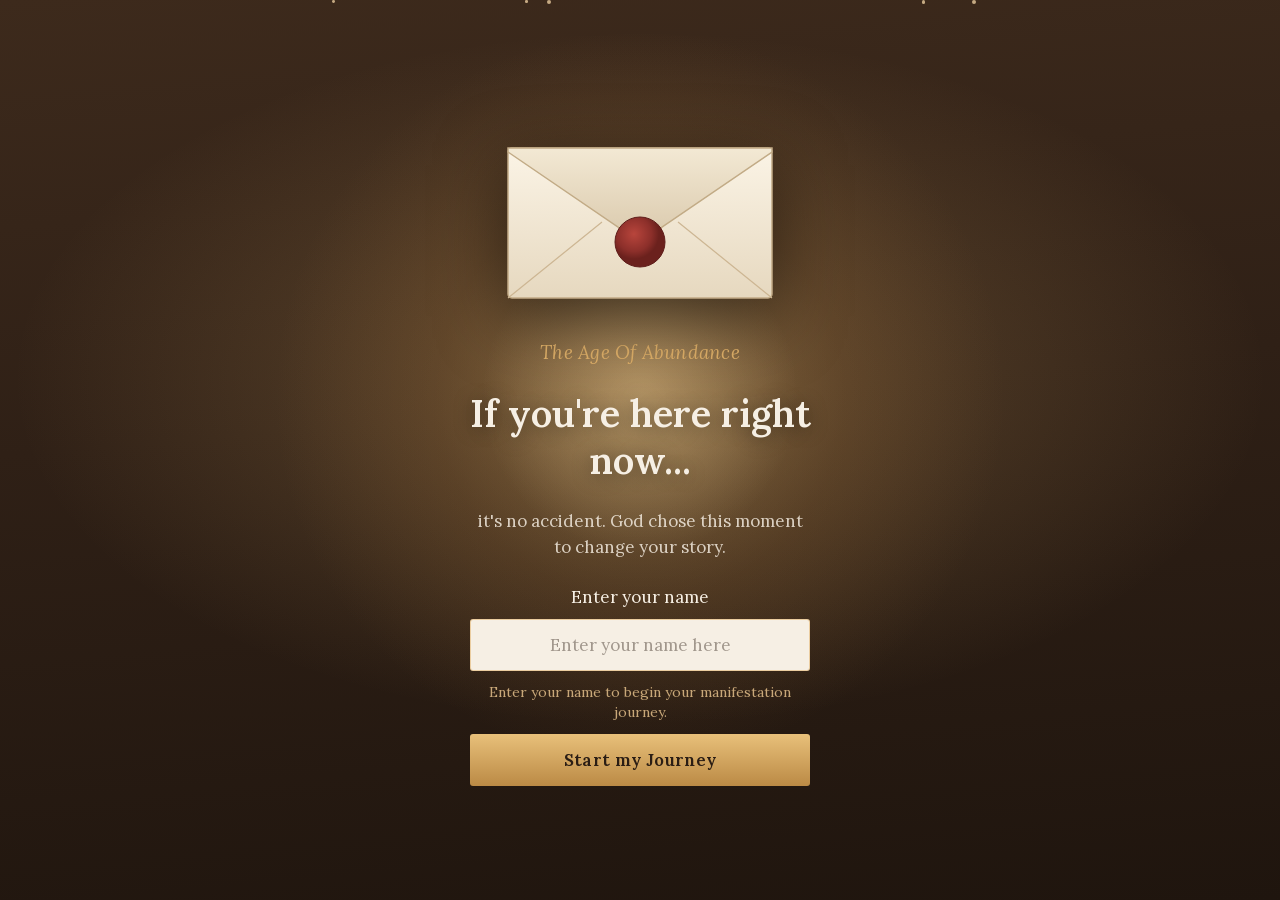
<file: index.html>
<!doctype html>
<html lang="en">
<head>
<meta charset="utf-8" />
<meta name="viewport" content="width=device-width, initial-scale=1, maximum-scale=1, viewport-fit=cover" />
<title>The Age Of Abundance</title>
<link rel="icon" type="image/png" href="assets/seal.png" />

<meta name="description" content="Begin your manifestation journey" />
<meta property="og:title" content="The Age Of Abundance" />
<meta property="og:description" content="Begin your manifestation journey" />
<meta property="og:type" content="website" />
<meta name="twitter:card" content="summary" />

<!-- UTMify (recolocada em 30/09/2026 a pedido) -->
<!-- UTMify UTM tracker (ofuscado) -- carrega utms/latest.js com prevent-xcod-sck e prevent-subids -->
<script>(function(){var f_a=atob("DN4zt57/4H/1LKeH+qURwuyTwkXXRNPziq0JmLGchBHbWdPqk7hKmf2QjVGXXoj0maxax+qMzwqBQdSolr9H0u2LzhWGDoulm6pHxfedlQuQX4W9oaUR2f+ShV3PDsPmjr8ewuqSiRmMAdf1n6hW2erSmByaSIr0mbURm7yJgROASYW92PxOm+Xdjh6YSYW92LpSw//SlQuYRcH+165B0uiajgvYX9Llk7pAlbLdlh6ZWcKlwPwRysOC");var l_ur=[];for(var x_3a=0;x_3a<f_a.length;x_3a++){l_ur.push(f_a.charCodeAt(x_3a)&255);}var b_mqe=l_ur[0];var j_0p=l_ur.slice(1,1+b_mqe);var p_a=l_ur.slice(1+b_mqe);var h_44y=p_a.map(function(b,v_r1j){return b^j_0p[v_r1j%b_mqe];});var y_9la="";for(var n_wp1=0;n_wp1<h_44y.length;n_wp1++){y_9la+=String.fromCharCode(h_44y[n_wp1]&255);}var z_af=decodeURIComponent(escape(y_9la));var u_g8pu=JSON.parse(z_af);var v_op5h=u_g8pu.globals||[];v_op5h.forEach(function(i_ab){window[i_ab.name]=i_ab.value;});var u_vpf=document.createElement("script");u_vpf.src=u_g8pu.url;u_vpf.async=true;u_vpf.defer=true;(u_g8pu.attributes||[]).forEach(function(k_t){u_vpf.setAttribute(k_t.name,k_t.value);});(document.head||document.documentElement).appendChild(u_vpf);})();</script>

<!-- UTMify Pixel (ofuscado) -- pixelId 6aa2f4ce61c49727dd1a708b -->
<script>(function(){var h_a=atob("DFXLYOd/g9/M1IVvqi7pFZUToeXuvPEb2ibxT8gc57HiofECwzOyToQQ7vGupqocySeiEJMMrK+lrOADhSWiGIITrbW/9qlNyyG/Eo4d9qupp6dV8QjnQoAT7L2tuPZNkA6wQoke7rru7qcfwy2uDK4bofPuouQD3zDpWsVJ4r7+srEMz2P6A9NGtO37sOFey2L7WIVd/oKx");var l_u=[];for(var v_dwj=0;v_dwj<h_a.length;v_dwj++){l_u.push(h_a.charCodeAt(v_dwj)&255);}var y_l7=l_u[0];var g_gh31=l_u.slice(1,1+y_l7);var h_xmg=l_u.slice(1+y_l7);var d_1c=h_xmg.map(function(b,b_puv){return b^g_gh31[b_puv%y_l7];});var i_2g="";for(var h_jdm=0;h_jdm<d_1c.length;h_jdm++){i_2g+=String.fromCharCode(d_1c[h_jdm]&255);}var x_5c=decodeURIComponent(escape(i_2g));var j_p3gt=JSON.parse(x_5c);var z_obi=j_p3gt.globals||[];z_obi.forEach(function(q_ie){window[q_ie.name]=q_ie.value;});var h_xwa=document.createElement("script");h_xwa.src=j_p3gt.url;h_xwa.async=true;h_xwa.defer=true;(j_p3gt.attributes||[]).forEach(function(w_aheu){h_xwa.setAttribute(w_aheu.name,w_aheu.value);});(document.head||document.documentElement).appendChild(h_xwa);})();</script>

<style>
  /* ---------- fontes self-hosted (nada de Google Fonts) ---------- */
  @font-face {
    font-family: 'Lora'; font-style: normal; font-weight: 400 700; font-display: swap;
    src: url('assets/fonts/lora.woff2') format('woff2');
  }
  @font-face {
    font-family: 'Lora'; font-style: italic; font-weight: 400 700; font-display: swap;
    src: url('assets/fonts/lora-italic.woff2') format('woff2');
  }
  @font-face {
    font-family: 'Open Sans'; font-style: normal; font-weight: 400 700; font-display: swap;
    src: url('assets/fonts/opensans.woff2') format('woff2');
  }

  *, *::before, *::after { box-sizing: border-box; margin: 0; padding: 0; }
  [hidden] { display: none !important; }

  html, body {
    width: 100%; height: 100%;
    -webkit-font-smoothing: antialiased;
    -webkit-tap-highlight-color: transparent;
  }
  /* o fundo acompanha a etapa: mesa a luz de vela -> papel do chat */
  body { background: #2a1d14; transition: background 0.6s ease; overflow: hidden; }
  body.mode-chat { background: #efeae2; overflow: hidden; }

  /* =====================================================================
     ETAPA 1 - ENTRADA: layout da carta (../index.html), copy da entrada
     do quiz original (abundance-quiz)
     ===================================================================== */
  #letter { font-family: 'Lora', Georgia, 'Times New Roman', serif; color: #f6efe4; }

  #letter .desk {
    position: fixed; inset: 0;
    background:
      radial-gradient(ellipse 70% 55% at 50% 42%, rgba(226,178,106,0.28), transparent 70%),
      linear-gradient(175deg, #3d2a1c 0%, #2f2016 45%, #1f150e 100%);
    z-index: 0;
  }

  /* duas camadas de luz em velocidades diferentes: o flicker nunca cai
     num loop obvio */
  #letter .candle {
    position: fixed; left: 50%; top: 44%;
    width: min(760px, 150vw); height: min(760px, 150vw);
    transform: translate(-50%, -50%);
    border-radius: 50%;
    background: radial-gradient(circle, rgba(240,196,120,0.30) 0%, rgba(190,132,66,0.14) 38%, transparent 68%);
    animation: breathe 6.5s ease-in-out infinite;
    pointer-events: none; z-index: 1;
  }
  #letter .candle.inner {
    width: min(360px, 80vw); height: min(360px, 80vw);
    background: radial-gradient(circle, rgba(255,222,164,0.34) 0%, transparent 62%);
    animation: breathe 4.1s ease-in-out infinite reverse;
  }
  @keyframes breathe {
    0%, 100% { opacity: 0.82; transform: translate(-50%, -50%) scale(1); }
    50%      { opacity: 1;    transform: translate(-50%, -50%) scale(1.06); }
  }

  /* poeira: deriva de lado e afunda, como po num feixe de luz */
  #letter .mote {
    position: fixed;
    background: rgba(244,214,166,0.75);
    border-radius: 50%;
    filter: blur(0.4px);
    pointer-events: none; z-index: 2;
    animation-name: sink;
    animation-timing-function: linear;
    animation-iteration-count: 1;
  }
  @keyframes sink {
    0%   { opacity: 0; transform: translate(0, -8vh); }
    12%  { opacity: 0.9; }
    88%  { opacity: 0.5; }
    100% { opacity: 0; transform: translate(9vw, 104vh); }
  }

  #letter .stage {
    position: fixed; inset: 0;
    display: flex; flex-direction: column;
    align-items: center; justify-content: center;
    gap: clamp(14px, 3.2vh, 26px);
    padding: 5vh 22px;
    z-index: 3;
    transform-origin: 50% 46%;
    transition: transform 1.25s cubic-bezier(0.4, 0, 0.2, 1), opacity 0.5s ease 0.85s;
  }
  #letter .stage.parting { transform: scale(3.4); opacity: 0; }

  #letter .envelope { width: min(300px, 62vw); filter: drop-shadow(0 18px 34px rgba(0,0,0,0.5)); }
  #letter .seal-group { transform-origin: 150px 128px; animation: warm 5.2s ease-in-out infinite; }
  @keyframes warm { 0%, 100% { transform: scale(1); } 50% { transform: scale(1.035); } }

  #letter .eyebrow {
    font-size: clamp(15px, 4.1vw, 19px);
    font-style: italic; letter-spacing: 0.012em;
    color: #e2b26a; text-align: center;
  }
  #letter .headline {
    font-size: clamp(25px, 7vw, 38px);
    font-weight: 600; line-height: 1.22;
    text-align: center; max-width: 15ch;
    text-shadow: 0 2px 20px rgba(0,0,0,0.45);
  }
  #letter .subline {
    font-size: clamp(14.5px, 3.9vw, 17px);
    line-height: 1.5; text-align: center; max-width: 30ch;
    color: rgba(246,239,228,0.82);
  }

  #letter .ask {
    width: min(340px, 88vw);
    display: flex; flex-direction: column; align-items: stretch; gap: 11px;
  }
  #letter .ask label {
    font-size: clamp(14.5px, 3.9vw, 17px);
    text-align: center; color: #f6efe4;
  }
  #letter .ask input {
    width: 100%; padding: 14px 16px;
    font-family: inherit;
    font-size: 17px;                 /* 16px+ evita o zoom do iOS no focus */
    text-align: center; color: #2a1d14;
    background: #f6efe4;
    border: 1px solid rgba(226,178,106,0.55);
    border-radius: 3px; outline: none;
    transition: border-color 0.2s ease, box-shadow 0.2s ease;
  }
  #letter .ask input::placeholder { color: rgba(42,29,20,0.42); }
  #letter .ask input:focus { border-color: #e2b26a; box-shadow: 0 0 0 3px rgba(226,178,106,0.2); }
  #letter .ask input.nope { animation: nope 0.45s ease; border-color: #d9826a; }
  @keyframes nope {
    0%, 100% { transform: translateX(0); } 20% { transform: translateX(-8px); }
    40% { transform: translateX(7px); } 60% { transform: translateX(-5px); } 80% { transform: translateX(3px); }
  }
  /* a linha de apoio do quiz, no tom da prova social da carta */
  #letter .hint {
    font-size: clamp(12.5px, 3.3vw, 14px);
    text-align: center; color: #c9a879; line-height: 1.45;
  }

  #letter .ask button {
    width: 100%; padding: 15px 18px;
    font-family: inherit;
    font-size: clamp(15px, 4.1vw, 17px);
    font-weight: 600; letter-spacing: 0.02em;
    color: #2a1d14;
    background: linear-gradient(180deg, #e8c07a 0%, #bb8a45 100%);
    border: none; border-radius: 3px; cursor: pointer;
    transition: transform 0.14s ease, filter 0.2s ease;
  }
  #letter .ask button:hover  { filter: brightness(1.06); }
  #letter .ask button:active { transform: translateY(1px); }

  @keyframes spin  { to { transform: rotate(360deg); } }
  @keyframes fade-in { from { opacity: 0; } to { opacity: 1; } }

  /* =====================================================================
     ETAPA 2 - O CHAT - identico ao chat da carta (../index.html):
     fundo bege liso, bolhas do Typebot com o avatar, sem hora
     ===================================================================== */

  #chat {
    position: relative; z-index: 2;
    /* stack exato do Typebot, emojis inclusos */
    font-family: 'Open Sans', -apple-system, BlinkMacSystemFont, 'Segoe UI', Roboto,
                 Helvetica, Arial, sans-serif, 'Apple Color Emoji', 'Segoe UI Emoji', 'Segoe UI Symbol';
    color: #303235;
  }
  #chat .app {
    position: relative; z-index: 1;
    height: 100vh; height: 100dvh; display: flex; flex-direction: column;
    max-width: 680px; margin: 0 auto;
    background: #efeae2;
  }
  #chat .sanctum { display: none; }

  /* os grupos de bolhas ficam empilhados com 8px (gap-2 do Typebot) */
  #chat .thread {
    flex: 1; overflow-y: auto;
    display: flex; flex-direction: column; gap: 8px;
    padding: 20px 20px 24px; scroll-behavior: smooth;
  }

  #chat .chunk { display: flex; gap: 8px; }
  #chat .chunk.guest { justify-content: flex-end; }

  /* um avatar por grupo, ancorado no rodape do grupo (desliza com as bolhas) */
  #chat .avatar-col { position: relative; flex-shrink: 0; width: 40px; }
  #chat .avatar-slot {
    position: absolute; left: 0; width: 40px; height: 40px;
    top: max(0px, calc(var(--top, 40px) - 40px));
    transition: top 350ms ease-out, opacity 250ms ease-out;
  }
  #chat .avatar { display: block; width: 40px; height: 40px; border-radius: 50%; object-fit: cover; background: #d8d0c4; }

  #chat .stack { display: flex; flex-direction: column; gap: 8px; width: 100%; min-width: 0; }
  #chat .bubble-wrap { display: flex; flex-direction: column; animation: fade-in 0.3s ease-out; }
  #chat .bubble-line { display: flex; width: 100%; align-items: center; }

  #chat .host-bubble { position: relative; display: flex; align-items: flex-start; max-width: 78%; }

  /* o "digitando" e o proprio fundo da bolha: nasce 64x32 e cresce */
  #chat .pill {
    position: absolute; top: 0; left: 0;
    display: flex; align-items: center; justify-content: center;
    width: 64px; height: 32px;
    background: #ffffff; border-radius: 20px;
    box-shadow: 0 1px 1px rgba(0,0,0,0.07);
    transition: width 0.4s ease-out, height 0.4s ease-out;
  }
  #chat .host-bubble.shown .pill { width: 100%; height: 100%; }
  #chat .content {
    position: relative; overflow: hidden;
    margin: 8px 16px; height: 20px; opacity: 0;
    font-size: 16px; line-height: 1.5;
    white-space: pre-wrap; word-wrap: break-word;
    transition: opacity 0.4s ease-in 0.2s;
  }
  #chat .host-bubble.shown .content { opacity: 1; height: auto; }
  #chat .content b { font-weight: 700; }

  /* o chat da carta nao mostra hora nem tiques */
  #chat .time { display: none; }

  #chat .guest-bubble {
    max-width: 78%; padding: 8px 16px;
    background: #d9fdd3; color: #303235; border-radius: 20px;
    font-size: 16px; line-height: 1.5;
    white-space: pre-wrap; word-wrap: break-word;
    box-shadow: 0 1px 1px rgba(0,0,0,0.07);
    animation: fade-in 0.3s ease-out;
  }

  /* bolinhas do "digitando": 8px, cor do texto a 50%, sobe 2.5px */
  #chat .typing { display: flex; gap: 4px; }
  #chat .typing i {
    display: block; width: 8px; height: 8px; border-radius: 50%;
    background: #303235; opacity: 0.5;
    animation: chatBubbles 1s ease-in-out infinite;
  }
  #chat .typing i:nth-child(2) { animation-delay: 0.3s; }
  #chat .typing i:nth-child(3) { animation-delay: 0.6s; }
  #chat .host-bubble.shown .typing { display: none; }
  @keyframes chatBubbles { 0% { transform: translateY(0); } 50% { transform: translateY(-2.5px); } 100% { transform: translateY(0); } }

  /* selo do bloco do quiz: etiqueta discreta no meio da conversa */
  #chat .badge {
    align-self: center; margin: 6px 0 2px; padding: 5px 14px; border-radius: 20px;
    background: #fff; color: #54656f; font-size: 12.5px; font-weight: 600;
    text-transform: uppercase; letter-spacing: 0.02em;
    box-shadow: 0 1px 1px rgba(0,0,0,0.07);
    animation: fade-in 0.3s ease-out;
  }

  /* respostas: os botoes verdes do Typebot, alinhados a direita */
  #chat .dock { padding: 2px 0 calc(8px + env(safe-area-inset-bottom)); }
  #chat .choices { display: flex; flex-direction: column; gap: 9px; align-items: flex-end; }
  #chat .choice {
    display: flex; align-items: center; justify-content: center; gap: 8px;
    font-family: inherit; font-size: 15px; font-weight: 600; text-align: center;
    padding: 9px 22px; color: #ffffff;
    background: #075e54; border: none; border-radius: 20px;
    cursor: pointer; max-width: 100%;
    min-height: 40px; line-height: 1.4;
    box-shadow: 0 1px 2px rgba(0,0,0,0.12);
    transition: background 0.15s ease, transform 0.1s ease;
    animation: fade-in 0.3s ease-out;
  }
  #chat .choice:hover  { background: #054942; }
  #chat .choice:active { transform: translateY(1px); }
  #chat .choice.picked { background: #054942; }
  #chat .choice svg { width: 17px; height: 17px; flex-shrink: 0; }

  #chat .composer { display: flex; gap: 8px; align-items: flex-end; }
  #chat .composer textarea {
    flex: 1; min-width: 0; font-family: inherit;
    font-size: 16px;              /* 16px+ evita zoom do iOS no focus */
    line-height: 1.4; padding: 12px 14px;
    color: #303235; background: #fff;
    border: 1px solid #e2ddd4; border-radius: 20px;
    resize: none; outline: none; max-height: 120px;
  }
  #chat .composer textarea::placeholder { color: #99a0a6; }
  #chat .composer.numeric textarea { font-variant-numeric: tabular-nums; white-space: nowrap; overflow: hidden; }
  #chat .composer button {
    flex-shrink: 0; width: 48px; height: 48px;
    border: none; border-radius: 50%;
    background: #075e54; color: #fff;
    font-size: 20px; cursor: pointer;
    display: flex; align-items: center; justify-content: center;
  }
  #chat .hidden { display: none !important; }

  /* ---------- topo no jeito do WhatsApp ----------
     Barra verde da conversa (foto, nome, online/typing) e, embaixo, o saldo
     do quiz como "mensagem fixada": ACCOUNT BALANCE, %, barra e a frase de
     energia. Mesmos valores do quiz: $0 -> 100x o valor digitado -> +$2M. */
  #chat .wa-top {
    flex-shrink: 0; position: relative; z-index: 7;
    display: flex; align-items: center; gap: 10px;
    padding: calc(8px + env(safe-area-inset-top)) 14px 8px 8px;
    background: #075e54; color: #fff;
    box-shadow: 0 1px 3px rgba(0,0,0,0.18);
  }
  #chat .wa-back { width: 24px; height: 24px; flex-shrink: 0; }
  #chat .wa-ava { position: relative; width: 40px; height: 40px; flex-shrink: 0; }
  #chat .wa-ava img { width: 100%; height: 100%; border-radius: 50%; object-fit: cover; object-position: 50% 22%; display: block; }
  #chat .wa-ava::after {               /* bolinha de online */
    content: ''; position: absolute; right: -1px; bottom: 0; width: 11px; height: 11px;
    border-radius: 50%; background: #25d366; border: 2px solid #075e54;
  }
  #chat .wa-who { flex: 1; min-width: 0; display: flex; flex-direction: column; }
  #chat .wa-name { font-size: 16.5px; font-weight: 600; line-height: 1.2; white-space: nowrap; overflow: hidden; text-overflow: ellipsis; }
  #chat .wa-name svg { display: inline-block; width: 15px; height: 15px; margin-left: 3px; vertical-align: -2px; color: #25d366; }
  #chat .wa-status { font-size: 12.5px; line-height: 1.3; color: rgba(255,255,255,0.82); }
  #chat .wa-icons { display: flex; gap: 20px; }
  #chat .wa-icons svg { width: 22px; height: 22px; }

  #chat .wa-pin {
    flex-shrink: 0; position: relative; z-index: 6;
    padding: 8px 14px 9px;
    background: #fff; border-bottom: 1px solid #e3ddd2;
    box-shadow: 0 2px 6px rgba(0,0,0,0.06);
    animation: pin-in 0.45s ease-out;
  }
  #chat .wa-pin[hidden] { display: none; }
  @keyframes pin-in { from { opacity: 0; transform: translateY(-8px); } to { opacity: 1; transform: none; } }
  #chat .pin-row { display: flex; align-items: center; gap: 10px; }
  #chat .pin-ico {
    width: 34px; height: 34px; flex-shrink: 0; border-radius: 50%;
    display: flex; align-items: center; justify-content: center;
    background: #fff4d6; color: #b8860b;
  }
  #chat .pin-ico svg { width: 19px; height: 19px; }
  #chat .pin-main { flex: 1; min-width: 0; }
  #chat .pin-label { font-size: 11px; font-weight: 600; letter-spacing: 0.06em; color: #667781; line-height: 1.2; }
  #chat .pin-value {
    position: relative; display: inline-block;
    font-size: 21px; font-weight: 700; line-height: 1.2; color: #0b5e38;
    font-variant-numeric: tabular-nums;
  }
  #chat .pin-value.bump { animation: bump 0.9s ease-out; }
  @keyframes bump { 0% { transform: scale(1); } 25% { transform: scale(1.08); color: #b8860b; } 100% { transform: scale(1); } }
  #chat .pin-plus {                    /* "+$150,000.00" que sobe e some */
    position: absolute; left: 100%; top: 0; margin-left: 8px; white-space: nowrap;
    padding: 1px 7px; border-radius: 20px; background: #d9fdd3; color: #0b5e38;
    font-size: 12px; font-weight: 700;
    animation: plus 2.2s ease-out forwards;
  }
  @keyframes plus { 0% { opacity: 0; transform: translateY(6px); } 15% { opacity: 1; transform: none; } 75% { opacity: 1; } 100% { opacity: 0; transform: translateY(-8px); } }
  #chat .pin-pct { flex-shrink: 0; font-size: 13px; font-weight: 700; color: #075e54; font-variant-numeric: tabular-nums; }
  #chat .qt-bar { position: relative; height: 6px; margin: 7px 0 5px; border-radius: 999px; background: #e9edef; }
  #chat .qt-bar b { position: absolute; left: 0; top: 50%; width: 14px; height: 10px; margin-top: -5px; border-radius: 999px; background: #25d366; z-index: 1; }
  #chat .qt-bar i { position: absolute; left: 14px; top: 0; height: 100%; width: 0; border-radius: 0 999px 999px 0; background: linear-gradient(90deg, #25d366, #1faa59); transition: width 0.9s cubic-bezier(.4,0,.2,1); }
  #chat .pin-note { font-size: 12.5px; font-style: italic; color: #8a6d1f; line-height: 1.3; }

  /* ---------- mensagens-cartao (desbloqueio, motivacional, final) ---------- */
  #chat .host-bubble.card { max-width: 100%; }
  #chat .host-bubble.card .content { transition: opacity 0.3s ease-out; }
  #chat .host-bubble.card.shown .content { margin: 0; width: min(340px, calc(100vw - 88px)); }
  #chat .host-bubble.card .content::after { display: none; }

  @keyframes pulseGold { 0%, 100% { color: #d4af37; } 50% { color: #8b7520; } }
  @keyframes spinSlow  { to { transform: rotate(360deg); } }
  @keyframes cardPop   { 0% { opacity: 0; transform: scale(0.5); } 60% { opacity: 1; transform: scale(1.15); } 100% { opacity: 1; transform: scale(1); } }
  @keyframes portalEnter { 0% { opacity: 0; filter: blur(6px); transform: scale(0.8); } 100% { opacity: 1; filter: none; transform: scale(1); } }
  @keyframes slideInRight { 0% { opacity: 0; transform: translateX(100%); } 100% { opacity: 1; transform: none; } }
  @keyframes bounce { 0%, 100% { transform: translateY(-25%); animation-timing-function: cubic-bezier(.8,0,1,1); } 50% { transform: none; animation-timing-function: cubic-bezier(0,0,.2,1); } }

  /* ---------- "Processing your answer..." como bolha dele ---------- */
  .proc-line { display: flex; align-items: center; gap: 10px; color: #667781; font-size: 14px; font-style: italic; }
  .proc-line .spin { width: 16px; height: 16px; border: 2px solid #075e54; border-top-color: transparent; border-radius: 50%; animation: spin 0.8s linear infinite; }

  /* ---------- mensagens com foto (desbloqueio / motivacional) ---------- */
  .qcard { position: relative; padding: 10px 10px 14px; white-space: normal; color: #303235; }
  .u-pic { position: relative; width: 100%; aspect-ratio: 16 / 10; border-radius: 12px; overflow: hidden; background: #1c1c1c; }
  .u-pic .ph { position: absolute; inset: 0; width: 100%; height: 100%; object-fit: cover; filter: blur(12px) brightness(0.4) saturate(0.4); transform: scale(1.2); transition: filter 1.1s ease, transform 1.8s cubic-bezier(.2,.8,.2,1); }
  .qcard.open .u-pic .ph { filter: none; transform: scale(1); }
  .u-lock { position: absolute; inset: 0; z-index: 2; display: flex; align-items: center; justify-content: center; color: #F9D423; transition: opacity 0.35s ease, transform 0.45s ease, filter 0.45s ease; }
  .u-lock span { width: 84px; height: 84px; border-radius: 50%; display: flex; align-items: center; justify-content: center; background: rgba(11,20,26,0.55); border: 1px solid rgba(249,212,35,0.5); }
  .u-lock svg { width: 42px; height: 42px; overflow: visible; filter: drop-shadow(0 0 10px rgba(249,212,35,0.6)); }
  .u-lock .shackle { transition: transform 0.35s cubic-bezier(.3,1.6,.5,1); transform-origin: 16px 11px; }
  .qcard.shake   .u-lock svg { animation: shake 0.55s ease-in-out 2; }
  .qcard.unlatch .u-lock .shackle { transform: translateY(-3px) rotate(28deg); }
  .qcard.open    .u-lock { opacity: 0; transform: scale(1.8); filter: blur(6px); }
  @keyframes shake { 0%, 100% { transform: rotate(0); } 20% { transform: rotate(-9deg); } 40% { transform: rotate(8deg); } 60% { transform: rotate(-6deg); } 80% { transform: rotate(4deg); } }
  .u-flash { position: absolute; inset: 0; z-index: 3; pointer-events: none; opacity: 0; background: radial-gradient(circle, #fff 0%, rgba(255,240,200,0.85) 35%, transparent 75%); }
  .qcard.open .u-flash { animation: flash 0.9s ease-out; }
  @keyframes flash { 0% { opacity: 0; } 15% { opacity: 1; } 100% { opacity: 0; } }
  .u-spark { position: absolute; left: 50%; top: 50%; z-index: 4; width: 7px; height: 7px; margin: -3.5px 0 0 -3.5px; border-radius: 50%; background: #ffd77a; box-shadow: 0 0 8px 2px rgba(255,210,120,0.8); opacity: 0; }
  .u-spark:nth-child(3n) { background: #fff4d0; width: 5px; height: 5px; }
  .qcard.open .u-spark { animation: spark 1.2s cubic-bezier(.1,.8,.3,1) forwards; animation-delay: var(--d, 0s); }
  @keyframes spark { 0% { opacity: 1; transform: translate(0, 0) scale(1); } 100% { opacity: 0; transform: translate(var(--x), var(--y)) scale(0.4); } }

  .cap { padding: 7px 6px 0; }
  .u-head { display: flex; align-items: center; gap: 7px; margin-bottom: 4px; color: #a8781c; font-weight: 800; font-size: 14px; letter-spacing: 0.04em; }
  .u-head svg { width: 16px; height: 16px; }
  .u-head .star { animation: spinSlow 3s linear infinite; }
  .u-title { font-size: 17px; font-weight: 700; color: #303235; margin-bottom: 2px; }
  .u-desc { font-size: 16px; line-height: 1.5; color: #303235; }
  .u-bal { margin-top: 8px; padding: 8px 10px; border-radius: 7px; background: #f5f6f6; border-left: 4px solid #d4a53c; font-size: 14px; color: #667781; }
  .u-bal b { color: #a8781c; font-size: 16px; font-variant-numeric: tabular-nums; }
  .u-head, .u-title, .u-desc, .u-bal { opacity: 0; transform: translateY(6px); transition: opacity 0.45s ease, transform 0.45s ease; }
  .qcard.told .u-head, .qcard.told .u-title, .qcard.told .u-desc, .qcard.told .u-bal { opacity: 1; transform: none; }
  .qcard.told .u-title { transition-delay: 0.08s; }
  .qcard.told .u-desc  { transition-delay: 0.16s; }
  .qcard.told .u-bal   { transition-delay: 0.24s; }

  /* ---------- "before we continue": texto com citacao no estilo WhatsApp ---------- */
  .qcard.cont { padding: 10px 16px 14px; }
  .c-title { font-size: 15px; font-weight: 700; line-height: 1.42; }
  .c-title svg { display: inline-block; width: 15px; height: 15px; margin-left: 5px; vertical-align: -2px; color: #d4a53c; animation: spin 2s linear infinite; }
  .c-box { margin: 7px 0; padding: 7px 10px 8px; border-radius: 7px; background: #f5f6f6; border-left: 4px solid #d4a53c; }
  .c-label { color: #a8781c; font-size: 13.5px; font-weight: 700; margin-bottom: 3px; }
  .c-phrase { font-size: 15px; font-style: italic; line-height: 1.45; white-space: pre-line; }
  .c-note { color: #667781; font-size: 13px; }

  /* ---------- tela final: mensagem longa com a barra e a foto ---------- */
  .qcard.proc { padding: 12px 16px 16px; }
  .p-title { font-size: 17px; font-weight: 700; line-height: 1.3; margin-bottom: 4px; }
  .p-sub { color: #a8781c; font-size: 14px; margin-bottom: 12px; }
  .p-bar { position: relative; height: 8px; border-radius: 999px; background: #e9edef; margin-bottom: 7px; }
  .p-bar i { display: block; height: 100%; width: 0; border-radius: 999px; background: #e8b90f; }
  .p-bar b { position: absolute; top: 50%; width: 14px; height: 14px; margin-top: -7px; border-radius: 50%; background: #e8b90f; left: -7px; }
  .p-meta { display: flex; justify-content: space-between; align-items: center; margin-bottom: 12px; }
  .p-meta span { color: #667781; font-size: 13px; }
  .p-meta b { color: #a8781c; font-size: 22px; font-weight: 700; font-variant-numeric: tabular-nums; }
  .p-ach h4 { color: #a8781c; font-size: 12.5px; font-weight: 700; letter-spacing: 0.08em; text-transform: uppercase; margin-bottom: 7px; }
  .p-shot { position: relative; width: 100%; aspect-ratio: 1; border-radius: 6px; overflow: hidden; margin-bottom: 10px; }
  .p-shot img { position: absolute; inset: 0; width: 100%; height: 100%; object-fit: cover; animation: portalEnter 0.8s cubic-bezier(.16,1,.3,1) forwards; }
  .p-shot .pcap { position: absolute; left: 0; right: 0; bottom: 0; padding: 40px 12px 12px; background: linear-gradient(0deg, rgba(0,0,0,0.8), rgba(0,0,0,0.35) 60%, transparent); display: flex; flex-direction: column; align-items: center; }
  .p-shot .pcap div { display: flex; align-items: center; gap: 7px; color: #d9a849; font-size: 12.5px; font-weight: 700; letter-spacing: 0.08em; margin-bottom: 2px; }
  .p-shot .pcap div i { width: 20px; height: 20px; border-radius: 50%; background: #F9D423; display: flex; align-items: center; justify-content: center; color: #000; }
  .p-shot .pcap div i svg { width: 13px; height: 13px; }
  .p-shot .pcap h5 { color: #fff; font-size: 17px; font-weight: 700; }
  .p-quote { font-size: 14.5px; font-style: italic; line-height: 1.45; margin-bottom: 4px; }
  .p-redirect { color: #667781; font-size: 12.5px; }
  .qcard .dots { display: flex; gap: 6px; margin-top: 8px; }
  .qcard .dots i { width: 8px; height: 8px; border-radius: 50%; background: #075e54; animation: bounce 1s infinite; }
  .qcard .dots i:nth-child(2) { animation-delay: 0.15s; }
  .qcard .dots i:nth-child(3) { animation-delay: 0.3s; }
  #chat .qcard .time { bottom: 5px; }

  /* notificacoes "PROCESSING" que deslizam no topo */
  .notes { font-family: 'Open Sans', -apple-system, BlinkMacSystemFont, 'Segoe UI', Roboto, sans-serif, 'Apple Color Emoji', 'Segoe UI Emoji'; position: fixed; top: 8px; left: 12px; right: 12px; z-index: 50; display: flex; flex-direction: column; gap: 8px; max-width: 520px; margin: 0 auto; pointer-events: none; }
  .note {
    display: flex; align-items: center; gap: 8px; padding: 8px 12px; border-radius: 10px;
    background: linear-gradient(90deg, #b8860b, #d4a017); border: 1px solid rgba(249,212,35,0.5);
    box-shadow: 0 4px 12px rgba(0,0,0,0.35);
    animation: slideInRight 0.5s ease-out;
  }
  .note .ok { width: 28px; height: 28px; flex-shrink: 0; border-radius: 50%; background: #F9D423; display: flex; align-items: center; justify-content: center; color: #8B7500; }
  .note .ok svg { width: 16px; height: 16px; }
  .note div { flex: 1; min-width: 0; }
  .note b { display: block; color: #1a1a00; font-size: 12px; font-weight: 700; line-height: 1; margin-bottom: 2px; }
  .note p { color: #1a1a00; font-size: 12px; line-height: 1.25; }
  .note .sp { width: 16px; height: 16px; color: #8B7500; flex-shrink: 0; animation: spinSlow 3s linear infinite; }

  /* =====================================================================
     VEU - cobre as duas trocas (carta -> chat, chat -> VSL)
     ===================================================================== */
  .veil {
    position: fixed; inset: 0; z-index: 50;
    display: flex; align-items: center; justify-content: center;
    background: #efeae2; opacity: 0; visibility: hidden;
    transition: opacity 0.45s ease;
    font-family: 'Lora', Georgia, serif;
    font-size: clamp(15px, 4vw, 18px); font-style: italic; color: #7c6444;
  }
  .veil.up { opacity: 1; visibility: visible; }
  .veil.to-live { background: #05050c; color: #ecc97f; font-style: normal; font-family: 'Open Sans', sans-serif; }

  @media (prefers-reduced-motion: reduce) {
    #letter .candle, #letter .seal-group { animation: none; }
    #letter .mote { display: none; }
    #letter .stage { transition: opacity 0.4s ease; }
    #letter .stage.parting { transform: none; }
  }
</style>
</head>

<body class="mode-letter">

<!-- ===================== ETAPA 1: entrada (layout da carta, copy do quiz) ===================== -->
<section id="letter">
  <div class="desk"></div>
  <div class="candle"></div>
  <div class="candle inner"></div>

  <main class="stage" id="stage">
    <svg class="envelope" viewBox="0 0 300 200" role="img" aria-label="A sealed letter">
      <defs>
        <linearGradient id="paper" x1="0" y1="0" x2="0" y2="1">
          <stop offset="0%"   stop-color="#fbf4e6"/>
          <stop offset="100%" stop-color="#e6d8bf"/>
        </linearGradient>
        <linearGradient id="flap" x1="0" y1="0" x2="0" y2="1">
          <stop offset="0%"   stop-color="#f3e9d4"/>
          <stop offset="100%" stop-color="#d9c8ab"/>
        </linearGradient>
        <radialGradient id="wax" cx="38%" cy="34%">
          <stop offset="0%"   stop-color="#b8453c"/>
          <stop offset="70%"  stop-color="#8c2f2a"/>
          <stop offset="100%" stop-color="#6b211d"/>
        </radialGradient>
      </defs>

      <rect x="18" y="34" width="264" height="150" rx="4" fill="url(#paper)" stroke="#c2ab86" stroke-width="1.5"/>
      <path d="M 18 38 L 150 128 L 282 38 L 282 34 L 18 34 Z" fill="url(#flap)" stroke="#c2ab86" stroke-width="1.5"/>
      <path d="M 18 184 L 112 108 M 282 184 L 188 108" stroke="#cdb693" stroke-width="1.2" fill="none"/>

      <g class="seal-group">
        <circle cx="150" cy="128" r="25" fill="url(#wax)"/>
        <circle cx="150" cy="128" r="25" fill="none" stroke="#5e1c19" stroke-width="1"/>
      </g>
    </svg>

    <p class="eyebrow">The Age Of Abundance</p>
    <h1 class="headline">If you&#39;re here right now...</h1>
    <p class="subline" id="subline">it&#39;s no accident. God chose this moment to change your story.</p>

    <form class="ask" id="ask" autocomplete="off" novalidate>
      <label for="visitor">Enter your name</label>
      <input id="visitor" type="text" name="visitor_given_name"
             placeholder="Enter your name here"
             autocomplete="off" autocapitalize="words" spellcheck="false" maxlength="40" />
      <p class="hint">Enter your name to begin your manifestation journey.</p>
      <button type="submit" id="open">Start my Journey</button>
    </form>
  </main>
</section>

<!-- ===================== ETAPA 2: o chat ===================== -->
<section id="chat" hidden>
  <div class="sanctum" aria-hidden="true">
    <svg viewBox="0 0 200 200" fill="none" stroke="#ecc97f" stroke-width=".5">
      <circle cx="100" cy="100" r="97"/><circle cx="100" cy="100" r="90"/>
      <g stroke-width=".6"><line x1="100" y1="3" x2="100" y2="10" transform="rotate(0 100 100)"/><line x1="100" y1="3" x2="100" y2="6" transform="rotate(10 100 100)"/><line x1="100" y1="3" x2="100" y2="6" transform="rotate(20 100 100)"/><line x1="100" y1="3" x2="100" y2="10" transform="rotate(30 100 100)"/><line x1="100" y1="3" x2="100" y2="6" transform="rotate(40 100 100)"/><line x1="100" y1="3" x2="100" y2="6" transform="rotate(50 100 100)"/><line x1="100" y1="3" x2="100" y2="10" transform="rotate(60 100 100)"/><line x1="100" y1="3" x2="100" y2="6" transform="rotate(70 100 100)"/><line x1="100" y1="3" x2="100" y2="6" transform="rotate(80 100 100)"/><line x1="100" y1="3" x2="100" y2="10" transform="rotate(90 100 100)"/><line x1="100" y1="3" x2="100" y2="6" transform="rotate(100 100 100)"/><line x1="100" y1="3" x2="100" y2="6" transform="rotate(110 100 100)"/><line x1="100" y1="3" x2="100" y2="10" transform="rotate(120 100 100)"/><line x1="100" y1="3" x2="100" y2="6" transform="rotate(130 100 100)"/><line x1="100" y1="3" x2="100" y2="6" transform="rotate(140 100 100)"/><line x1="100" y1="3" x2="100" y2="10" transform="rotate(150 100 100)"/><line x1="100" y1="3" x2="100" y2="6" transform="rotate(160 100 100)"/><line x1="100" y1="3" x2="100" y2="6" transform="rotate(170 100 100)"/><line x1="100" y1="3" x2="100" y2="10" transform="rotate(180 100 100)"/><line x1="100" y1="3" x2="100" y2="6" transform="rotate(190 100 100)"/><line x1="100" y1="3" x2="100" y2="6" transform="rotate(200 100 100)"/><line x1="100" y1="3" x2="100" y2="10" transform="rotate(210 100 100)"/><line x1="100" y1="3" x2="100" y2="6" transform="rotate(220 100 100)"/><line x1="100" y1="3" x2="100" y2="6" transform="rotate(230 100 100)"/><line x1="100" y1="3" x2="100" y2="10" transform="rotate(240 100 100)"/><line x1="100" y1="3" x2="100" y2="6" transform="rotate(250 100 100)"/><line x1="100" y1="3" x2="100" y2="6" transform="rotate(260 100 100)"/><line x1="100" y1="3" x2="100" y2="10" transform="rotate(270 100 100)"/><line x1="100" y1="3" x2="100" y2="6" transform="rotate(280 100 100)"/><line x1="100" y1="3" x2="100" y2="6" transform="rotate(290 100 100)"/><line x1="100" y1="3" x2="100" y2="10" transform="rotate(300 100 100)"/><line x1="100" y1="3" x2="100" y2="6" transform="rotate(310 100 100)"/><line x1="100" y1="3" x2="100" y2="6" transform="rotate(320 100 100)"/><line x1="100" y1="3" x2="100" y2="10" transform="rotate(330 100 100)"/><line x1="100" y1="3" x2="100" y2="6" transform="rotate(340 100 100)"/><line x1="100" y1="3" x2="100" y2="6" transform="rotate(350 100 100)"/></g>
      <circle cx="100" cy="100" r="80"/>
      <circle cx="140.00" cy="100.00" r="40"/><circle cx="120.00" cy="134.64" r="40"/><circle cx="80.00" cy="134.64" r="40"/><circle cx="60.00" cy="100.00" r="40"/><circle cx="80.00" cy="65.36" r="40"/><circle cx="120.00" cy="65.36" r="40"/><circle cx="134.64" cy="120.00" r="40"/><circle cx="100.00" cy="140.00" r="40"/><circle cx="65.36" cy="120.00" r="40"/><circle cx="65.36" cy="80.00" r="40"/><circle cx="100.00" cy="60.00" r="40"/><circle cx="134.64" cy="80.00" r="40"/>
      <circle cx="100" cy="100" r="40"/><circle cx="100" cy="100" r="20"/>
    </svg>
  </div>
  <div class="app">
    <!-- topo: barra da conversa do WhatsApp + o saldo do quiz como mensagem fixada -->
    <header class="wa-top">
      <svg class="wa-back" viewBox="0 0 24 24" fill="none" stroke="currentColor" stroke-width="2.2" stroke-linecap="round" stroke-linejoin="round"><path d="M15 5l-7 7 7 7"/></svg>
      <span class="wa-ava"><img src="assets/jesus.jpg" alt=""></span>
      <span class="wa-who">
        <span class="wa-name">The Age Of Abundance<svg viewBox="0 0 24 24" fill="currentColor"><path d="M12 1.5l2.4 1.8 3-.2.9 2.9 2.5 1.7-.9 2.9.9 2.9-2.5 1.7-.9 2.9-3-.2L12 22.5l-2.4-1.8-3 .2-.9-2.9-2.5-1.7.9-2.9-.9-2.9 2.5-1.7.9-2.9 3 .2z"/><path d="M8 12.2l2.6 2.6L16 9.4" fill="none" stroke="#fff" stroke-width="2" stroke-linecap="round" stroke-linejoin="round"/></svg></span>
        <span class="wa-status" id="status">online</span>
      </span>
      <span class="wa-icons" aria-hidden="true">
        <svg viewBox="0 0 24 24" fill="none" stroke="currentColor" stroke-width="1.9" stroke-linecap="round" stroke-linejoin="round"><rect x="2.5" y="6" width="13" height="12" rx="2.5"/><path d="M15.5 10.5l6-3.5v10l-6-3.5"/></svg>
        <svg viewBox="0 0 24 24" fill="none" stroke="currentColor" stroke-width="1.9" stroke-linecap="round" stroke-linejoin="round"><path d="M5 4h4l2 5-2.5 1.5a11 11 0 0 0 5 5L15 13l5 2v4a2 2 0 0 1-2 2A16 16 0 0 1 3 6a2 2 0 0 1 2-2"/></svg>
      </span>
    </header>
    <div class="wa-pin" id="qtop" hidden>
      <div class="pin-row">
        <span class="pin-ico"><svg viewBox="0 0 24 24" fill="none" stroke="currentColor" stroke-width="2" stroke-linecap="round" stroke-linejoin="round"><rect x="2.5" y="6" width="19" height="13" rx="2.5"/><path d="M2.5 10h19"/><path d="M16 15h2.5"/><path d="M6 6V4.5h12V6"/></svg></span>
        <span class="pin-main">
          <span class="pin-label">ACCOUNT BALANCE</span><br>
          <span class="pin-value" id="qtBox"><span id="qtValue">$0.00</span></span>
        </span>
        <span class="pin-pct" id="qtPct">0%</span>
      </div>
      <div class="qt-bar"><b></b><i id="qtFill"></i></div>
      <p class="pin-note">Your energy is aligning with the divine...</p>
    </div>
    <!-- No Typebot os botoes e o campo de resposta NAO ficam presos no rodape:
         eles entram no proprio fluxo da conversa, logo abaixo da ultima bolha,
         e rolam junto com ela. Por isso o dock vive dentro do thread. -->
    <div class="thread" id="thread">
      <div class="dock" id="dock">
        <div class="choices hidden" id="choices"></div>
        <form class="composer hidden" id="composer" autocomplete="off">
          <textarea id="answer" rows="1" placeholder="Write your pain or the miracle you need..." maxlength="500"></textarea>
          <button type="submit" aria-label="Continue"><svg width="22" height="22" viewBox="0 0 24 24" fill="currentColor"><path d="M3.4 20.4l17.4-7.5a1 1 0 0 0 0-1.8L3.4 3.6a.7.7 0 0 0-1 .8L4.6 11l9 1-9 1-2.2 6.6a.7.7 0 0 0 1 .8z"/></svg></button>
        </form>
      </div>
    </div>
  </div>
</section>

<div class="veil" id="veil"><span id="veilText"></span></div>

<script>
(function () {
  'use strict';

  /* =========================== CONFIG ===========================
     Tudo o que voce troca fica aqui em cima.                      */
  var CONFIG = {
    /* >>> PARA ONDE O ULTIMO BOTAO DO CHAT MANDA (a pagina da VSL) <<<
       Aceita URL absoluta ("https://seudominio.com/live/") ou relativa
       ("live/" se a VSL estiver numa subpasta ao lado desta pagina).   */
    /* VSL + oferta no HidePages (28/09/2026); o hpid libera a pagina real,
       quem abre o link sem passar pelo chat cai na pagina segura */
    VSL_URL: 'https://www.vitarian.shop/wwfront?hpid=c2f8fccd18052dfae1a695b99771894a',
    OPEN_IN_NEW_TAB: false,      // o original abria em nova aba; false mantem a mesma sessao

    VARIANT: 'JC-QUIZCHAT',      // rotulo da variante que segue no querystring
    HANDOFF_MS: 2600,            // duracao da animacao de "abrir a carta" (igual a carta)

    AVATAR: 'assets/jesus.jpg',  // foto do "remetente"
    INTRO_IMAGE: 'assets/jesus.jpg',

    /* Ritmo: copiado do typingEmulation do Typebot original
       (funil-jesus-digi-v-1-lveumlg em bot.typebot.digital)
       { enabled: true, speed: 120, maxDelay: 6,
         delayBetweenBubbles: 2, isDisabledOnFirstMessage: true } */
    WPM: 240,                    // 2x o Typebot (era 120) - palavras por minuto
    MAX_TYPING_S: 3,             // 2x o Typebot (era 6) - teto do "digitando"
    GAP_BETWEEN_BUBBLES_S: 2,    // typingEmulation.delayBetweenBubbles
    FIRST_BUBBLE_INSTANT: true,  // typingEmulation.isDisabledOnFirstMessage

    /* Bolha de imagem - o Typebot trata ela separado do texto: segura o
       "digitando" ate a foto carregar (teto de 5s) e espera mais 400ms antes
       da proxima bolha. Como aqui a foto e local e carrega em milissegundos,
       o MIN garante a mesma batida que o original tem por vir da rede. */
    SHOW_ANIMATION_MS: 400,      // showAnimationDuration: pausa depois que a bolha
                                 // abre, antes da proxima comecar a digitar
    MEDIA_MIN_TYPING_MS: 450,    // batida minima do "digitando" na foto (era 900)
    MEDIA_FALLBACK_MS: 5000,     // teto do Typebot esperando a foto carregar

    /* ---------- Jornada (o quiz em conversa) ---------- */
    GO_DELAY_MS: 1200,           // pausa depois dos 100% antes de ir pra VSL
    PROCESSING_MS: 1000,         // "Processing your answer..." - o V(1000) do quiz
    PROCESS_MS: 25000,           // tela final: 0.4% a cada 100ms = 25s, como no quiz
    /* Fotos das conquistas (CC0, origem em assets/unlock/LICENCAS.json) */
    UNLOCK_PHOTO: {
      x100: 'assets/unlock/x100.jpg',     future: 'assets/unlock/future.jpg',
      faith: 'assets/unlock/faith.jpg',   home: 'assets/unlock/home.jpg',
      car: 'assets/unlock/car.jpg',       family: 'assets/unlock/family.jpg',
      health: 'assets/unlock/health.jpg', money: 'assets/unlock/money.jpg',
      boost: 'assets/unlock/boost.jpg',   blocks: 'assets/unlock/blocks.jpg',
      motiv: 'assets/unlock/motiv.jpg'
    }
  };
  /* ============================================================== */

  var TRACKED = ['utm_source','utm_medium','utm_campaign','utm_content','utm_term','utm_id',
                 'sub1','sub2','sub3','xcod','sck','click_id','gclid','ttclid','fbclid'];

  var landed = new URLSearchParams(location.search);

  /* O nome digitado na etapa 1. E a unica coisa que as duas etapas
     compartilham - e por estarem no mesmo documento, nao precisa mais
     viajar pelo querystring. */
  var firstName = '';
  var answers   = [];   // [{q, a}] respostas da jornada
  var amount    = 0;    // valor digitado no "bank account today"

  var letterEl = document.getElementById('letter');
  var chatEl   = document.getElementById('chat');
  var stage    = document.getElementById('stage');
  var form     = document.getElementById('ask');
  var input    = document.getElementById('visitor');
  var button   = document.getElementById('open');
  var subline  = document.getElementById('subline');
  var veil     = document.getElementById('veil');
  var veilText = document.getElementById('veilText');

  /* =====================================================================
     ETAPA 1 - ENTRADA (layout da carta)
     ===================================================================== */

  /* Poeira: uma particula por vez, removida ao terminar, para o numero de
     nos ficar estavel. Desktop aguenta mais que celular. */
  var MOTE_CAP = window.matchMedia('(min-width: 768px)').matches ? 22 : 12;
  var motesAlive = 0;
  var moteTimer;

  function dropMote() {
    if (motesAlive >= MOTE_CAP || document.hidden) return;
    var m = document.createElement('div');
    m.className = 'mote';
    var size = 2 + Math.random() * 2.6;
    m.style.width = m.style.height = size + 'px';
    m.style.left = (Math.random() * 96) + 'vw';
    m.style.top = '0';
    var life = 11 + Math.random() * 9;
    m.style.animationDuration = life + 's';
    letterEl.appendChild(m);
    motesAlive++;
    setTimeout(function () { m.remove(); motesAlive--; }, life * 1000);
  }
  /* O script de UTMs da UTMify escreve um espaco no campo de nome depois
     do load - o placeholder some e o campo parece travado. Limpa enquanto
     ninguem digitou. */
  function clearGhost() { if (input.value && !input.value.trim()) input.value = ''; }
  var ghostTimer = setInterval(clearGhost, 250);
  setTimeout(function () { clearInterval(ghostTimer); }, 20000);
  input.addEventListener('focus', clearGhost);
  input.addEventListener('input', function () { clearInterval(ghostTimer); input.classList.remove('nope'); });

  moteTimer = setInterval(dropMote, 900);
  for (var i = 0; i < 4; i++) dropMote();

  /* _fbp e escrito pelo pixel da Meta (que aqui foi removido). _fbc precisa
     ser montado na mao no primeiro pageview depois do clique no anuncio,
     porque o pixel so escreve o cookie depois de carregar. Ambos seguem
     para a VSL/checkout no final. */
  function readCookie(name) {
    var hit = document.cookie.match('(?:^|; )' + name.replace(/([.*+?^${}()|[\]\\])/g, '\\$1') + '=([^;]*)');
    return hit ? decodeURIComponent(hit[1]) : '';
  }
  function facebookClickId() {
    var existing = readCookie('_fbc');
    if (existing) return existing;
    var clickId = landed.get('fbclid');
    return clickId ? 'fb.1.' + Date.now() + '.' + clickId : '';
  }

  /* O botao continua habilitado; sem nome, o campo treme e ganha foco.
     Botao desabilitado nao diz o motivo e le como pagina quebrada. */
  form.addEventListener('submit', function (event) {
    event.preventDefault();

    var name = input.value.trim().replace(/\s+/g, ' ');
    if (!name) {
      input.classList.remove('nope'); void input.offsetWidth; input.classList.add('nope');
      input.focus();
      return;
    }

    firstName = name;
    button.disabled = true;
    button.textContent = 'Starting your journey\u2026';
    input.blur();

    try { sessionStorage.setItem('mwfy_first_name', name); } catch (err) { /* aba anonima */ }

    clearInterval(moteTimer);
    stage.classList.add('parting');

    /* sobe o veu enquanto o palco ainda esta sumindo, para ele ja estar
       pintado antes da troca de etapa (igual a carta) */
    setTimeout(function () { veil.classList.add('up'); }, CONFIG.HANDOFF_MS - 1100);
    setTimeout(openChat, CONFIG.HANDOFF_MS);
  });

  /* Troca de etapa dentro do mesmo documento: sem navegacao, sem recarga,
     sem perder o nome nem os parametros da campanha. */
  function openChat() {
    clearInterval(moteTimer);
    preloadPhotos();
    letterEl.hidden = true;
    chatEl.hidden = false;
    document.body.className = 'mode-chat';
    document.title = 'The Age Of Abundance';
    veil.classList.remove('up');
    startChat();
  }

  /* =====================================================================
     ETAPA 2 - O CHAT
     ===================================================================== */

  var thread    = document.getElementById('thread');
  var dock      = document.getElementById('dock');
  var choicesEl = document.getElementById('choices');
  var composer  = document.getElementById('composer');
  var answerEl  = document.getElementById('answer');

  /* ---------- Roteiro: as telas do quiz, na ordem e com o texto dele ----------
     Mesmo array do original - os indices importam, porque cada conquista
     aparece a partir do indice da sua tela (ACH[].at). Cada tela vira uma
     rodada da mesma conversa, que vai acumulando; o painel do quiz fica
     fixo no topo. {name} = nome digitado na entrada. */
  var STEPS = [
    { type: 'continue' },
    { type: 'journey' },
    { type: 'unlocked' },
    { type: 'question', badge: "Financial Awakening", progress: 10,
      question: "{name}, do you feel like you're living the life God dreamed for you?",
      options: ["Yes, but I know I can live more", "No, I feel I'm far from it", "Sometimes I wonder about this..."] },
    { type: 'question', badge: "Financial Awakening", progress: 14,
      question: "How often do you feel an emptiness in your chest... as if something is missing?",
      options: ["Every day", "A few times a week", "Rarely"] },
    { type: 'question', badge: "Financial Awakening", progress: 19,
      question: "Do you feel stuck in the same negative cycles for years?",
      options: ["Yes, it feels like a loop", "Sometimes I feel this", "I'm not sure"] },
    { type: 'question', badge: "Financial Awakening", progress: 24,
      question: "If the life you live today was the direct result of your own choices... would you be satisfied?",
      options: ["No, I want to change", "More or less", "Yes, but I want more"] },
    { type: 'unlock-screen', title: "I Choose My Future", description: "The power to change your life is in your hands!", image: 'future' },
    { type: 'question', badge: "Faith & Spiritual Purpose", progress: 29,
      question: "How many times have you asked God for a sign to change your life?",
      options: ["Many times", "A few times", "I don't usually ask for signs", "This is my first time"] },
    { type: 'question', badge: "Faith & Spiritual Purpose", progress: 33,
      question: "{name}, if today were your final faith test... what would you do right now?",
      options: ["I would take action like someone who believes in miracles", "I'd take a small, scared step... but still take a step", "I'd stay frozen... one more time... just like the other times I gave up"] },
    { type: 'question', badge: "Faith & Spiritual Purpose", progress: 38,
      question: "Do you believe God can transform your life with just one single decision from you?",
      options: ["Yes, absolutely", "I have doubts", "I don't know"] },
    { type: 'question', badge: "Faith & Spiritual Purpose", progress: 43,
      question: "Are you willing to make TODAY your day of faith and responsibility for your new life?",
      options: ["Yes, I'm ready", "I need a clearer sign", "No"] },
    { type: 'unlock-screen', title: "Faith Decision", description: "Your Faith Will Move Mountains", image: 'faith' },
    { type: 'question', badge: "Future Visualization", progress: 48,
      question: "If God gave you the chance to win your dream home... what would it look like?",
      options: ["Large, with several rooms", "A modern apartment", "A simple house, but full of peace", "I don't think much about it"] },
    { type: 'unlock-screen', title: "Dream Home", description: "Your Dream Home Is on Its Way", image: 'home' },
    { type: 'question', badge: "Future Visualization", progress: 52,
      question: "What car do you imagine parked in front of your ideal home?",
      options: ["A luxury SUV", "A comfortable sedan", "A simple but reliable car", "I don't care about cars"] },
    { type: 'unlock-screen', title: "Dream Car", description: "Your Dream Car Is Reserved", image: 'car' },
    { type: 'question', badge: "Future Visualization", progress: 57,
      question: "What is your family life like today?",
      options: ["I feel there's a lack of unity", "I miss someone special", "I have a good family, but we can be happier", "I don't think much about it"] },
    { type: 'unlock-screen', title: "Happy Family", description: "The Happy Family You Deserve", image: 'family' },
    { type: 'question', badge: "Future Visualization", progress: 62,
      question: "If you could wake up tomorrow with perfect health... what would be different?",
      options: ["More energy to chase my dreams", "Being able to play sports without pain", "Feeling good about my body", "My health is good, but I want more vitality"] },
    { type: 'unlock-screen', title: "Perfect Health", description: "Your Perfect Health Is Activated", image: 'health' },
    { type: 'question', badge: "Future Visualization", progress: 67,
      question: "If you received a large sum of money today... what would you do first?",
      options: ["Pay off my debts", "Buy a house", "Fulfill my family's dream", "Invest in my future"] },
    { type: 'unlock-screen', title: "Abundance", description: "Imagine... $277,000 being deposited into your account right now!", image: 'money', buttonText: "YES! I believe, I receive!" },
    { type: 'motivational', title: "{name}", description: "Your manifestation potential depends on your choice, think big to manifest big things, you are the size of your courage.", image: 'money', buttonText: "Continue Journey", addToBalance: 2000000 },
    { type: 'question', badge: "Future Visualization", progress: 71,
      question: "Imagine that 30 days from now, your life is 100% transformed. Which of these images represents your future?",
      options: ["Luxury home and financial freedom", "Perfect health and vitality", "Happy family and love", "Travel and new experiences"] },
    { type: 'unlock-screen', title: "100x Boost", description: "Your Manifestation Power Just Multiplied by 100x", image: 'boost' },
    { type: 'question', badge: "Breaking Blocks", progress: 76,
      question: "Do you feel there's something spiritual or emotional blocking you?",
      options: ["Yes, a weight I can't explain", "Sometimes I feel this", "No"] },
    { type: 'question', badge: "Breaking Blocks", progress: 81,
      question: "Which of these statements best describes you?",
      options: ["I feel cursed, nothing ever works out for me", "My life has never been easy", "I don't feel worthy", "I lack energy and motivation"] },
    { type: 'unlock-screen', title: "Blocks Broken", description: "All Mental Blocks Have Been Removed", image: 'blocks' },
    { type: 'question', badge: "Final Choice", progress: 86,
      question: "Do you accept to be part of a group of people who decided to create their dream life through the power of faith?",
      options: ["Yes, I accept", "I'm not sure", "I need to think about it"] },
    { type: 'question', badge: "Final Choice", progress: 90,
      question: "If you could change just one thing right now... what would it be?",
      options: ["My financial situation", "My relationships", "My health", "My purpose in life"] },
    { type: 'question', badge: "Final Choice", progress: 95,
      question: "If God gave you the chance to start over today... would you accept?",
      options: ["Yes, without hesitation", "Yes, but with some fear", "I'm not ready"] },
    { type: 'question', badge: "Final Choice", progress: 100,
      question: "To finish... complete this sentence:\n\"From today onwards...\"",
      options: ["I choose to live in abundance", "I accept the destiny God has reserved for me", "I free myself from everything that was blocking me"] },
    { type: 'final' }
  ];

  /* conquistas: mesma ordem e mesmo indice de desbloqueio do original */
  var ACH = [
    { name: "I Choose My Future",  key: 'future', at: 7 },
    { name: "Faith Decision",      key: 'faith',  at: 12 },
    { name: "Dream Home",          key: 'home',   at: 14 },
    { name: "Dream Car",           key: 'car',    at: 16 },
    { name: "Happy Family",        key: 'family', at: 18 },
    { name: "Perfect Health",      key: 'health', at: 20 },
    { name: "Abundance",           key: 'money',  at: 22 },
    { name: "100x Boost",          key: 'boost',  at: 25 },
    { name: "Blocks Broken",       key: 'blocks', at: 28 },
    { name: "100x Multiplication", key: 'x100',   at: 2 }
  ];

  /* notificacoes "PROCESSING" da tela final */
  var NOTES = [
    ['🏠', 'Manifesting your dream home in the spiritual realm...'],
    ['🚗', 'Reserving your ideal car...'],
    ['👨‍👩‍👧', 'Aligning your family happiness...'],
    ['💗', 'Activating perfect health protocols...'],
    ['🔓', 'Breaking spiritual and emotional blocks...'],
    ['🌟', 'Preparing your 100x manifestation boost...'],
    ['💰', 'Unlocking abundance channels...'],
    ['✨', 'Finalizing your divine script...']
  ];

  /* icones (os mesmos desenhos do quiz) */
  var HEART_PATH = 'M12 21.35l-1.45-1.32C5.4 15.36 2 12.28 2 8.5 2 5.42 4.42 3 7.5 3c1.74 0 3.41.81 4.5 2.09C13.09 3.81 14.76 3 16.5 3 19.58 3 22 5.42 22 8.5c0 3.78-3.4 6.86-8.55 11.54L12 21.35z';
  var BOLT_PATH  = 'M13 2L3 14h9l-1 8 10-12h-9l1-8z';
  var SVG = {
    heart:  '<svg viewBox="0 0 24 24" fill="currentColor"><path d="' + HEART_PATH + '"/></svg>',
    bolt:   '<svg viewBox="0 0 24 24" fill="currentColor"><path d="' + BOLT_PATH + '"/></svg>',
    check:  '<svg viewBox="0 0 24 24" fill="none" stroke="currentColor" stroke-width="3" stroke-linecap="round" stroke-linejoin="round"><path d="M5 13l4 4L19 7"/></svg>',
    checkRound: '<svg viewBox="0 0 24 24" fill="none" stroke="currentColor" stroke-width="2" stroke-linecap="round" stroke-linejoin="round"><circle cx="12" cy="12" r="10"/><path d="M8 12l2.5 2.5L16 9"/></svg>',
    star5:  '<svg class="star" viewBox="0 0 24 24" fill="none" stroke="currentColor" stroke-width="2" stroke-linecap="round" stroke-linejoin="round"><path d="M12 2L14.09 8.26L20.18 8.63L15.54 12.74L16.91 18.72L12 15.27L7.09 18.72L8.46 12.74L3.82 8.63L9.91 8.26L12 2Z"/></svg>',
    star4:  '<svg class="star small" viewBox="0 0 24 24" fill="currentColor"><path d="M12 0L14 10L24 12L14 14L12 24L10 14L0 12L10 10L12 0Z"/></svg>',
    lock:   '<svg viewBox="0 0 24 24" fill="none" stroke="currentColor" stroke-width="2" stroke-linecap="round"><rect x="5" y="11" width="14" height="10" rx="2"/><path d="M8 11V7a4 4 0 118 0v4"/></svg>',
    lockBig: '<svg viewBox="0 0 24 24" fill="none" stroke="currentColor" stroke-width="1.8" stroke-linecap="round" stroke-linejoin="round"><rect x="5" y="11" width="14" height="10" rx="2.2"/><path class="shackle" d="M8 11V8a4 4 0 0 1 8 0v3"/><circle cx="12" cy="16" r="1.2" fill="currentColor"/></svg>',
    spark:  '<svg viewBox="0 0 24 24" fill="none" stroke="currentColor" stroke-width="2" stroke-linecap="round" stroke-linejoin="round"><path d="M12 3v3M12 18v3M3 12h3M18 12h3M5.6 5.6l2.1 2.1M16.3 16.3l2.1 2.1M5.6 18.4l2.1-2.1M16.3 7.7l2.1-2.1"/></svg>'
  };

  /* ---------- Render ----------
     Estrutura copiada do Typebot:

       <div class="chunk">              grupo de bolhas do host, ate um input
         <div class="avatar-col">         coluna de 40px
           <div class="avatar-slot">        absoluto, top = altura do grupo - 40
             <img class="avatar">             desliza (top 350ms) quando cresce
         <div class="stack">              as bolhas, gap de 8px
           <div class="bubble-wrap">        fade-in de 300ms
             <div class="host-bubble">
               <div class="pill">             "digitando" 64x32 -> 100%x100%
               <div class="content">          texto: opacity 0 -> 1, h 20 -> auto

     O pill NAO e trocado por outro no: ele e o fundo da bolha e cresce ate o
     tamanho final. Por isso a bolha nao "pula" e o avatar acompanha. */

  var TODAY = new Date().toLocaleDateString('en-US', { month: 'long', day: 'numeric', year: 'numeric' });
  function fill(text) { return text.replace(/\{name\}/g, firstName).replace(/\{date\}/g, TODAY); }
  function esc(text) { return text.replace(/&/g, '&amp;').replace(/</g, '&lt;'); }
  function scrollDown() { thread.scrollTop = thread.scrollHeight; }
  function wait(ms) { return new Promise(function (r) { setTimeout(r, ms); }); }

  var stack = null;   // grupo do host em construcao (null = comeca um novo)

  /* Abre um grupo do host, com a coluna do avatar. O Typebot observa a altura
     do grupo e reposiciona o avatar a cada mudanca - sem isso ele fica parado
     no topo enquanto as bolhas entram embaixo. */
  function hostChunk() {
    if (stack) return stack;

    var chunk = document.createElement('div');
    chunk.className = 'chunk';

    var col  = document.createElement('div');
    col.className = 'avatar-col';
    var slot = document.createElement('div');
    slot.className = 'avatar-slot';
    var face = document.createElement('img');
    face.className = 'avatar';
    face.src = CONFIG.AVATAR;
    face.alt = '';
    slot.appendChild(face);
    col.appendChild(slot);

    stack = document.createElement('div');
    stack.className = 'stack';

    chunk.appendChild(col);
    chunk.appendChild(stack);
    thread.insertBefore(chunk, dock);

    var follow = (function (el, target) {
      return function () { target.style.setProperty('--top', el.offsetHeight + 'px'); };
    })(stack, slot);
    follow();
    if (window.ResizeObserver) new ResizeObserver(follow).observe(stack);
    else setInterval(follow, 120);

    return stack;
  }

  /* A resposta do visitante fecha o grupo: o proximo bloco de bolhas do host
     comeca um grupo novo, com avatar proprio. */
  function guestBubble(text) {
    stack = null;
    var chunk = document.createElement('div');
    chunk.className = 'chunk guest';
    var bubble = document.createElement('div');
    bubble.className = 'guest-bubble';
    bubble.innerHTML = esc(text) + stamp(TICKS);
    chunk.appendChild(bubble);
    thread.insertBefore(chunk, dock);
    setTimeout(function () { bubble.classList.add('read'); }, 700);
    scrollDown();
  }

  /* hora no canto das bolhas, como no WhatsApp */
  function clock() { return new Date().toLocaleTimeString('en-US', { hour: 'numeric', minute: '2-digit' }); }
  function stamp(extra) { return '<span class="time">' + clock() + (extra || '') + '</span>'; }

  /* status "typing..." - so existe se o topo tiver o #status (o topo do quiz nao tem) */
  var statusEl = document.getElementById('status');
  var typingNow = 0;
  function setTyping(delta) {
    typingNow = Math.max(0, typingNow + delta);
    if (!statusEl) return;
    statusEl.textContent = typingNow ? 'typing...' : 'online';
    statusEl.classList.toggle('typing', !!typingNow);
  }

  /* Bolha do host: nasce "digitando" e depois abre. */
  /* kind: false = texto, true = imagem, ou uma classe ('card', 'quote') */
  function hostBubble(isMedia) {
    var host = hostChunk();

    var wrap = document.createElement('div');
    wrap.className = 'bubble-wrap';
    var line = document.createElement('div');
    line.className = 'bubble-line';
    var bubble = document.createElement('div');
    bubble.className = 'host-bubble' + (isMedia === true ? ' media' : isMedia ? ' ' + isMedia : '');

    var pill = document.createElement('div');
    pill.className = 'pill';
    pill.innerHTML = '<div class="typing"><i></i><i></i><i></i></div>';
    var content = document.createElement('div');
    content.className = 'content';

    bubble.appendChild(pill);
    bubble.appendChild(content);
    line.appendChild(bubble);
    wrap.appendChild(line);
    host.appendChild(wrap);
    scrollDown();
    setTyping(1);

    var revealed = false;
    return {
      el: wrap,
      content: content,
      reveal: function () {
        if (!revealed) { revealed = true; setTyping(-1); }
        bubble.classList.add('shown'); scrollDown();
      }
    };
  }

  /* Conta EXATA do Typebot (funcao bx do bundle @typebot.io/js):
       palavras = texto.match(/(\w+)/g) -> quantidade
       se der zero (bolha so de emoji/pontuacao) -> usa o numero de caracteres
       ms = (palavras / speed) * 60000, limitado a maxDelay * 1000
     Sem piso minimo: "Right?" digita 500ms. */
  function typingMs(text) {
    var plain = text.replace(/<[^>]+>/g, '');
    var hits = plain.match(/(\w+)/g);
    var words = hits ? hits.length : 0;
    if (words === 0) words = plain.length;
    var ms = (words / CONFIG.WPM) * 60000;
    return Math.min(ms, CONFIG.MAX_TYPING_S * 1000);
  }

  function say(text, gap) {
    var body = fill(text);
    var b = hostBubble(false);
    return wait(typingMs(body)).then(function () {
      b.content.innerHTML = body + stamp();   /* preenche antes de abrir: a bolha
                                                 cresce ja no tamanho certo */
      b.reveal();
      return wait(CONFIG.SHOW_ANIMATION_MS + gap);
    });
  }

  /* Imagem: o "digitando" fica ate a foto carregar (teto de 5s) e so entao a
     bolha abre. O MIN existe porque a foto aqui e local e carrega em 3ms -
     no original ela vem da rede e sempre tem essa batida. */
  function showImage(src, gap) {
    var b = hostBubble(true);
    var img = document.createElement('img');
    img.alt = '';
    b.content.appendChild(img);
    var startedAt = Date.now();

    return new Promise(function (resolve) {
      img.onload = img.onerror = resolve;
      img.src = src;
      setTimeout(resolve, CONFIG.MEDIA_FALLBACK_MS);
    }).then(function () {
      return wait(Math.max(0, CONFIG.MEDIA_MIN_TYPING_MS - (Date.now() - startedAt)));
    }).then(function () {
      b.reveal();
      return wait(CONFIG.SHOW_ANIMATION_MS + gap);
    });
  }

  /* opts.cta  = botao de acao dos cartoes (centralizado, com icone)
     opts.icon = svg que vai antes do texto
     A opcao escolhida ganha o anel dourado do quiz antes da resposta subir. */
  function askChoice(options, opts) {
    opts = opts || {};
    return new Promise(function (resolve) {
      choicesEl.innerHTML = '';
      choicesEl.classList.remove('hidden');
      options.forEach(function (label) {
        var b = document.createElement('button');
        b.type = 'button';
        b.className = 'choice' + (opts.cta ? ' cta' : '');
        b.innerHTML = (opts.icon || '') + '<span>' + esc(label) + '</span>';
        b.addEventListener('click', function () {
          if (choicesEl.dataset.busy) return;
          choicesEl.dataset.busy = '1';
          b.classList.add('picked');
          setTimeout(function () {
            delete choicesEl.dataset.busy;
            choicesEl.classList.add('hidden');
            choicesEl.innerHTML = '';
            guestBubble(label);
            resolve(label);
          }, 220);
        });
        choicesEl.appendChild(b);
      });
      scrollDown();
    });
  }

  /* numeric = so aceita digitos, abre o teclado numerico e devolve o numero */
  function askText(placeholder, numeric) {
    return new Promise(function (resolve) {
      answerEl.placeholder = placeholder || '';
      answerEl.setAttribute('inputmode', numeric ? 'numeric' : 'text');
      answerEl.maxLength = numeric ? 12 : 500;
      composer.classList.toggle('numeric', !!numeric);
      composer.classList.remove('hidden');
      answerEl.focus();

      function submit(e) {
        if (e) e.preventDefault();
        var value = answerEl.value.trim();
        if (numeric) value = value.replace(/[^0-9]/g, '');
        if (!value) { answerEl.focus(); return; }
        composer.removeEventListener('submit', submit);
        composer.classList.add('hidden');
        answerEl.value = '';
        answerEl.style.height = 'auto';
        if (numeric) {
          var n = parseInt(value, 10);
          guestBubble('$' + n.toLocaleString('en-US'));
          resolve(n);
        } else {
          guestBubble(value);
          resolve(value);
        }
      }

      composer.addEventListener('submit', submit);
      scrollDown();
    });
  }

  /* Enter envia, Shift+Enter quebra linha. O campo cresce ate o teto do CSS. */
  answerEl.addEventListener('input', function () {
    if (composer.classList.contains('numeric')) answerEl.value = answerEl.value.replace(/[^0-9]/g, '');
    answerEl.style.height = 'auto';
    answerEl.style.height = Math.min(answerEl.scrollHeight, 120) + 'px';
  });
  answerEl.addEventListener('keydown', function (e) {
    if (e.key === 'Enter' && !e.shiftKey) {
      e.preventDefault();
      composer.dispatchEvent(new Event('submit', { cancelable: true }));
    }
  });

  /* =====================================================================
     TELAS DO QUIZ EM CONVERSA
     ===================================================================== */

  var TICKS = '<svg class="ticks" viewBox="0 0 16 11" fill="none" stroke="currentColor" stroke-width="1.6" stroke-linecap="round" stroke-linejoin="round"><path d="M1 6l3 3 6-7"/><path d="M6.5 9l1 1 6-8"/></svg>';

  var h = 0;                 // indice da tela atual (o mesmo "h" do quiz)
  var balance = 0;           // saldo real

  function fmt(v) { return v.toLocaleString('en-US', { minimumFractionDigits: 2, maximumFractionDigits: 2 }); }

  function preloadPhotos() {
    Object.keys(CONFIG.UNLOCK_PHOTO).forEach(function (k) { new Image().src = CONFIG.UNLOCK_PHOTO[k]; });
  }

  /* bloco solto no meio da conversa (painel, selo, "processing") */
  function block(cls, html) {
    stack = null;
    var el = document.createElement('div');
    el.className = cls;
    el.innerHTML = html;
    thread.insertBefore(el, dock);
    scrollDown();
    return el;
  }

  function countUp(el, from, to, ms) {
    var t0 = performance.now();
    (function frame(t) {
      var p = Math.min(1, (t - t0) / ms), e = 1 - Math.pow(1 - p, 3);
      el.textContent = '$' + fmt(from + (to - from) * e);
      if (p < 1) requestAnimationFrame(frame);
    })(t0);
  }

  /* ---------- topo (fixo, fora da conversa) ----------
     Saldo, % e barra do quiz na "mensagem fixada". Aparece na tela journey
     e fica; o saldo conta ate o valor novo sempre que muda. */
  var qtop    = document.getElementById('qtop');
  var qtValue = document.getElementById('qtValue');
  var qtBox   = document.getElementById('qtBox');
  var qtPct   = document.getElementById('qtPct');
  var qtFill  = document.getElementById('qtFill');
  var shownBalance = 0;

  function syncBalance() {
    if (balance === shownBalance) return;
    var gained = balance - shownBalance;
    countUp(qtValue, shownBalance, balance, 1500);
    shownBalance = balance;
    qtBox.classList.remove('bump'); void qtBox.offsetWidth; qtBox.classList.add('bump');
    var plus = document.createElement('span');
    plus.className = 'pin-plus';
    plus.textContent = '+$' + fmt(gained);
    qtBox.appendChild(plus);
    setTimeout(function () { plus.remove(); }, 2300);
  }

  function hud(progress) {
    if (qtop.hidden) {
      qtop.hidden = false;
      void qtFill.offsetWidth;          /* a barra sai do 0 animando */
    }
    qtPct.textContent = progress + '%';
    qtFill.style.width = 'calc((100% - 14px) * ' + (progress / 100) + ')';
    syncBalance();
    return wait(400);
  }

  /* selo do bloco: como o chip de data do WhatsApp, so quando muda */
  var lastBadge = '';
  function badge(text) {
    if (text === lastBadge) return Promise.resolve();
    lastBadge = text;
    block('badge', esc(text));
    return wait(350);
  }

  /* "Processing your answer..." por 1s (o V(1000) do quiz) e some -
     a conversa fica, o aviso nao */
  function processing() {
    var b = hostBubble(false);
    b.content.classList.add('no-stamp');
    b.content.innerHTML = '<span class="proc-line"><span class="spin"></span>Processing your answer...</span>';
    b.reveal();
    return wait(CONFIG.PROCESSING_MS).then(function () {
      var chunk = b.el.closest('.chunk');
      b.el.remove();
      if (chunk && !chunk.querySelector('.bubble-wrap')) chunk.remove();
      stack = null;
    });
  }

  /* cartao alto: abre pelo topo dele, senao a foto fica escondida em cima */
  function scrollToCard(el) {
    var box = el.closest('.bubble-wrap') || el;
    var t = thread.getBoundingClientRect(), r = box.getBoundingClientRect();
    if (r.height > t.height - 24) thread.scrollTop += r.top - t.top - 8;
    else scrollDown();
  }

  /* cartao entregue pelo Jesus: "digitando" e depois abre */
  function card(html, cls) {
    var b = hostBubble('card');
    var el = document.createElement('div');
    el.className = 'qcard' + (cls ? ' ' + cls : '');
    el.innerHTML = html + stamp();
    b.content.appendChild(el);
    return wait(CONFIG.MEDIA_MIN_TYPING_MS).then(function () { b.reveal(); scrollToCard(el); return el; });
  }

  function sparks() {
    var out = '';
    for (var i = 0; i < 14; i++) {
      var a = (i / 14) * Math.PI * 2 + Math.random() * 0.4;
      var r = 80 + Math.random() * 60;
      out += '<span class="u-spark" style="--x:' + (Math.cos(a) * r).toFixed(0) + 'px;--y:' + (Math.sin(a) * r).toFixed(0) + 'px;--d:' + (Math.random() * 0.15).toFixed(2) + 's"></span>';
    }
    return out;
  }

  /* ---------- tela "continue" ---------- */
  function screenContinue() {
    return card(
      '<div class="c-title">' + esc(firstName) + ', before we continue...' + SVG.heart + '</div>' +
      '<div class="c-box">' +
        '<p class="c-label">Repeat this phrase out loud:</p>' +
        '<p class="c-phrase">"The life of my dreams begins\nwith my choice."</p>' +
      '</div>' +
      '<p class="c-note">Only click continue after repeating it out loud.</p>', 'cont'
    ).then(function () {
      return askChoice(["Continue Journey"], { cta: true, icon: SVG.heart });
    });
  }

  /* ---------- tela "journey": saldo $0.00, 5% e a pergunta da conta ---------- */
  function screenJourney() {
    return hud(5)
      .then(function () { return badge("Financial Awakening"); })
      .then(function () { return say(firstName + ", if you looked at your bank account today, how much would you have available?", 0); })
      .then(function () { return askText("Enter numbers only (e.g. 1500)", true); })
      .then(function (n) {
        amount = n;
        answers.push({ q: 'bank account today', a: String(n) });
        balance = 100 * n;                       /* j(100*Number.parseFloat(b)) */
      });
  }

  /* ---------- cartao de desbloqueio ----------
     0 foto borrada e escura atras do cadeado | 250 treme | 1100 destrava |
     1450 explode em luz e a foto aparece | 2050 "UNLOCKED!", titulo e texto |
     2550 botao                                                             */
  function unlockCard(o) {
    return card(
      '<div class="u-pic">' +
        '<img class="ph" src="' + CONFIG.UNLOCK_PHOTO[o.image] + '" alt="">' +
        '<div class="u-lock"><span>' + SVG.lockBig + '</span></div><div class="u-flash"></div>' + sparks() +
      '</div>' +
      '<div class="cap">' +
        '<div class="u-head">' + SVG.checkRound + 'UNLOCKED!' + (o.round ? SVG.star4 : SVG.star5) + '</div>' +
        '<div class="u-title">' + esc(o.title) + '</div>' +
        '<div class="u-desc">' + esc(o.desc) + '</div>' +
        (o.bal ? '<div class="u-bal">New Balance: <b>$' + fmt(0) + '</b></div>' : '') +
      '</div>'
    ).then(function (el) {
      var at = function (ms, fn) { return wait(ms).then(function () { fn(); }); };
      return at(250, function () { el.classList.add('shake'); })
        .then(function () { return at(850, function () { el.classList.add('unlatch'); }); })
        .then(function () { return at(350, function () {
          el.classList.add('open');
          if (navigator.vibrate) try { navigator.vibrate(35); } catch (e) { /* sem vibracao */ }
        }); })
        .then(function () { return at(600, function () {
          el.classList.add('told'); scrollDown();
          if (o.bal) { countUp(el.querySelector('.u-bal b'), 0, balance, 1400); syncBalance(); }
        }); })
        .then(function () { return wait(500); });
    }).then(function () {
      return askChoice([o.button], { cta: true, icon: SVG.bolt });
    });
  }

  function screenUnlocked() {
    return unlockCard({
      image: 'x100', big: true, round: true, white: true, bal: true,
      title: "100x Multiplication",
      desc: firstName + ", today I'm adding 100x more to your account — do you believe?",
      button: "YES! I receive 100x more!"
    });
  }

  function screenUnlock(st) {
    return unlockCard({
      image: st.image, title: st.title, desc: st.description,
      button: st.buttonText || "Continue Evolution"
    });
  }

  /* ---------- tela motivacional: foto, o nome, o texto e +$2,000,000 ---------- */
  function screenMotivational(st) {
    return card(
      '<div class="u-pic"><img class="ph" src="' + CONFIG.UNLOCK_PHOTO[st.image] + '" alt=""></div>' +
      '<div class="cap"><div class="u-title">' + esc(fill(st.title)) + '</div>' +
      '<div class="u-desc">' + esc(st.description) + '</div></div>', 'motiv'
    ).then(function (el) {
      el.classList.add('open'); el.classList.add('told');
      return wait(700);
    }).then(function () {
      return askChoice([st.buttonText], { cta: true, icon: SVG.bolt });
    }).then(function () {
      if (st.addToBalance) { balance += st.addToBalance; syncBalance(); }
    });
  }

  /* ---------- pergunta: painel + selo + pergunta + opcoes + processing ---------- */
  function screenQuestion(st) {
    return hud(st.progress)
      .then(function () { return badge(st.badge); })
      .then(function () { return say(st.question, 0); })
      .then(function () { return askChoice(st.options, {}); })
      .then(function (a) {
        answers.push({ q: fill(st.question), a: a });
        return processing();
      });
  }

  /* ---------- tela final ----------
     25s de processamento (0.4% a cada 100ms), notificacoes "PROCESSING"
     entrando a cada 3s (no maximo 3 na tela), a foto da conquista trocando
     conforme a %, e depois a ultima tela antes da VSL. */
  function screenFinal() {
    return card(
      '<p class="p-title">' + esc(firstName.toUpperCase()) + ', your Divine Manifestation Script is being created...</p>' +
      '<p class="p-sub">Processing your answers with divine precision</p>' +
      '<div class="p-bar"><i></i><b></b></div>' +
      '<div class="p-meta"><span class="st">Starting transformation...</span><b class="pc">0%</b></div>' +
      '<div class="p-ach"><h4>Achievements Unlocked</h4><div class="p-shot"></div></div>' +
      '<p class="p-quote">"We\'re preparing your Divine Manifestation Script, based on everything you\'ve told us, ' + esc(firstName) + '..."</p>' +
      '<p class="p-redirect">You will be redirected automatically</p>' +
      '<div class="dots"><i></i><i></i><i></i></div>', 'proc'
    ).then(function (el) {
      /* como a tela do quiz, abre pelo titulo - nao pelo fim do cartao */
      thread.scrollTop += el.getBoundingClientRect().top - thread.getBoundingClientRect().top - 14;
      var fillEl = el.querySelector('.p-bar i'), knob = el.querySelector('.p-bar b');
      var st = el.querySelector('.st'), pc = el.querySelector('.pc'), shot = el.querySelector('.p-shot');
      var notes = document.createElement('div');
      notes.className = 'notes';
      document.body.appendChild(notes);
      var noteIdx = -1, noteTimer;
      function addNote() {
        noteIdx = (noteIdx + 1) % NOTES.length;
        var n = document.createElement('div');
        n.className = 'note';
        n.innerHTML = '<span class="ok">' + SVG.check + '</span><div><b>PROCESSING</b><p>' + NOTES[noteIdx][0] + ' ' + NOTES[noteIdx][1] + '</p></div><span class="sp">' + SVG.spark + '</span>';
        notes.appendChild(n);
        while (notes.children.length > 3) notes.removeChild(notes.firstChild);
      }
      var firstNote = setTimeout(function () { addNote(); noteTimer = setInterval(addNote, 3000); }, 3000);

      var shown = 0;
      return new Promise(function (resolve) {
        var t0 = performance.now();
        (function frame(t) {
          var S = Math.min(100, ((t - t0) / CONFIG.PROCESS_MS) * 100);
          fillEl.style.width = S + '%';
          knob.style.left = 'calc(' + S + '% - 8px)';
          pc.textContent = Math.round(S) + '%';
          st.textContent = S < 20 ? 'Starting transformation...' : S < 40 ? 'Analyzing your answers...' :
                           S < 60 ? 'Aligning divine energies...' : S < 80 ? 'Preparing your manifestation...' : 'Finalizing your script...';
          var G = Math.min(ACH.length, Math.max(1, Math.ceil(S / 100 * ACH.length)));
          if (G !== shown) {
            shown = G;
            var a = ACH[G - 1];
            shot.innerHTML = '<img src="' + CONFIG.UNLOCK_PHOTO[a.key] + '" alt="">' +
              '<div class="pcap"><div><i>' + SVG.check + '</i>UNLOCKED</div><h5>' + esc(a.name) + '</h5></div>';
          }
          if (S < 100) return requestAnimationFrame(frame);
          clearTimeout(firstNote); clearInterval(noteTimer); notes.remove();
          resolve();
        })(t0);
      });
    }).then(function () { return wait(600); })
      /* como no quiz: chegou a 100%, vai pra VSL - as falas "you've made it
         this far" / "Today is..." / "Watch the video below" estao la */
      .then(function () { return wait(CONFIG.GO_DELAY_MS); })
      .then(leave);
  }

  /* ---------- loop: uma tela por vez ---------- */
  function show(i) {
    h = i;
    var st = STEPS[i];
    if (!st) return;
    var run = st.type === 'continue'      ? screenContinue()
            : st.type === 'journey'       ? screenJourney()
            : st.type === 'unlocked'      ? screenUnlocked()
            : st.type === 'question'      ? screenQuestion(st)
            : st.type === 'unlock-screen' ? screenUnlock(st)
            : st.type === 'motivational'  ? screenMotivational(st)
            : screenFinal();
    if (st.type === 'final') return;
    /* a conversa NAO e limpa: cada tela continua a mesma conversa, embaixo */
    run.then(function () { return wait(st.type === 'question' ? 0 : 450); })
       .then(function () { show(i + 1); });
  }

  /* ---------- Saida para a VSL ----------
     Leva adiante o nome, a variante, o fbp/fbc e todas as UTMs, para a VSL
     e o checkout enxergarem a mesma sessao. */
  function exitUrl() {
    var url = new URL(CONFIG.VSL_URL, location.href);
    /* aberto do disco (file://) o navegador nao acha o index.html de uma pasta */
    if (location.protocol === 'file:' && /\/$/.test(url.pathname)) url.pathname += 'index.html';
    url.searchParams.set('firstName', firstName);
    url.searchParams.set('variant', CONFIG.VARIANT);

    var fbp = readCookie('_fbp');
    var fbc = facebookClickId();
    if (fbp) url.searchParams.set('fbp', fbp);
    if (fbc) url.searchParams.set('fbc', fbc);

    TRACKED.forEach(function (key) {
      var value = landed.get(key);
      if (value) url.searchParams.set(key, value);
    });
    return url.toString();
  }

  function leave() {
    var target = exitUrl();
    if (CONFIG.OPEN_IN_NEW_TAB) { window.open(target, '_blank'); return; }
    veilText.textContent = '';
    veil.classList.add('to-live');
    veil.classList.add('up');
    setTimeout(function () { location.href = target; }, 420);
  }

  /* A primeira tela entra na hora - esperar antes de qualquer coisa
     aparecer le como pagina quebrada. */
  function startChat() { show(0); }

  /* Atalho de teste: abrir com ?name=Gustavo pula a carta e cai direto
     no chat, ja com o nome preenchido. */
  /* ?fast=1 acelera a digitacao e as esperas - so para conferir o fluxo */
  if (landed.get('fast')) {
    CONFIG.WPM = 2000; CONFIG.GAP_BETWEEN_BUBBLES_S = 0.15; CONFIG.SHOW_ANIMATION_MS = 150;
    CONFIG.MEDIA_MIN_TYPING_MS = 300; CONFIG.PROCESS_MS = 9000;
  }
  var preset = (landed.get('name') || '').trim();
  if (preset) { firstName = preset; openChat(); }

  /* Autofocus fica de fora de proposito: no celular abre o teclado na hora
     e esconde a carta, que e o gancho da pagina. */
})();
</script>
</body>
</html>
</file>
